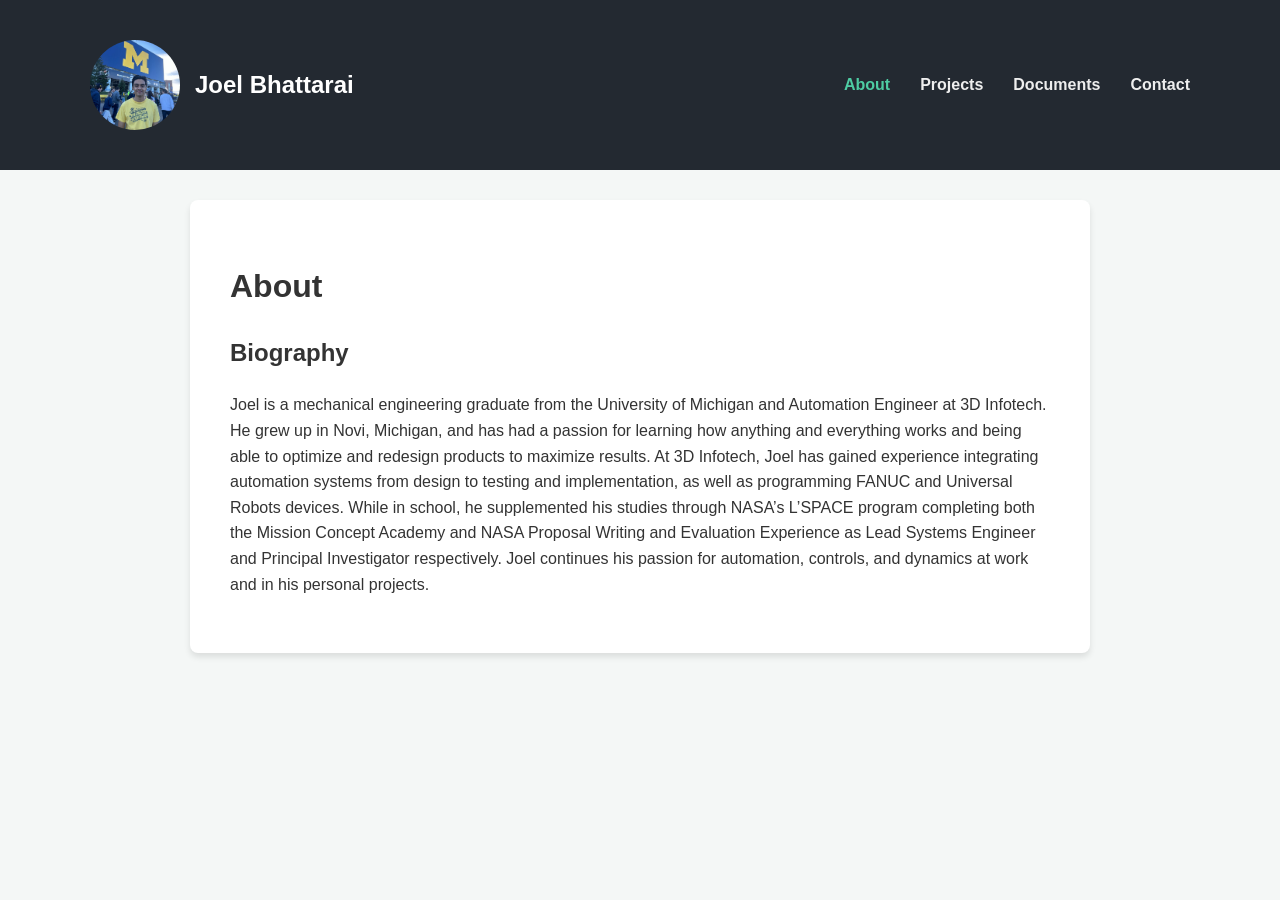
<file: index.html>
<!DOCTYPE html>
<html lang="en">
<head>
    <link rel="icon" type="image/png" href="favicon.png">
    <meta charset="UTF-8">
    <meta name="viewport" content="width=device-width, initial-scale=1.0">
    <title>About | Joel Bhattarai</title>
    <link rel="stylesheet" href="style.css">
</head>
<body>
   <nav>
    <div class="nav-container">
        <div class="branding">
            <img src="profile.jpg" alt="Joel" class="profile-pic">
            <span class="logo-text">Joel Bhattarai</span>
        </div>
        <button class="hamburger" aria-label="Toggle menu">
                <span></span>
                <span></span>
                <span></span>
            </button>
            <ul>
            <li><a href="index.html" class="active">About</a></li>
            <li><a href="projects.html">Projects</a></li>
            <li><a href="documents.html">Documents</a></li>
            <li><a href="contact.html">Contact</a></li>
        </ul>
    </div>
</nav>

    <main>
        <h1>About</h1>
        <h2>Biography</h2>
        <p>Joel is a mechanical engineering graduate from the University of Michigan and Automation Engineer at 3D Infotech. He grew up in Novi, Michigan, and has had a passion for learning how anything and everything works and being able to optimize and redesign products to maximize results. At 3D Infotech, Joel has gained experience integrating automation systems from design to testing and implementation, as well as programming FANUC and Universal Robots devices. While in school, he supplemented his studies through NASA’s L’SPACE program completing both the Mission Concept Academy and NASA Proposal Writing and Evaluation Experience as Lead Systems Engineer and Principal Investigator respectively. Joel continues his passion for automation, controls, and dynamics at work and in his personal projects.</p>
    </main>
    <script src="script.js"></script>
</body>
</html>
</file>
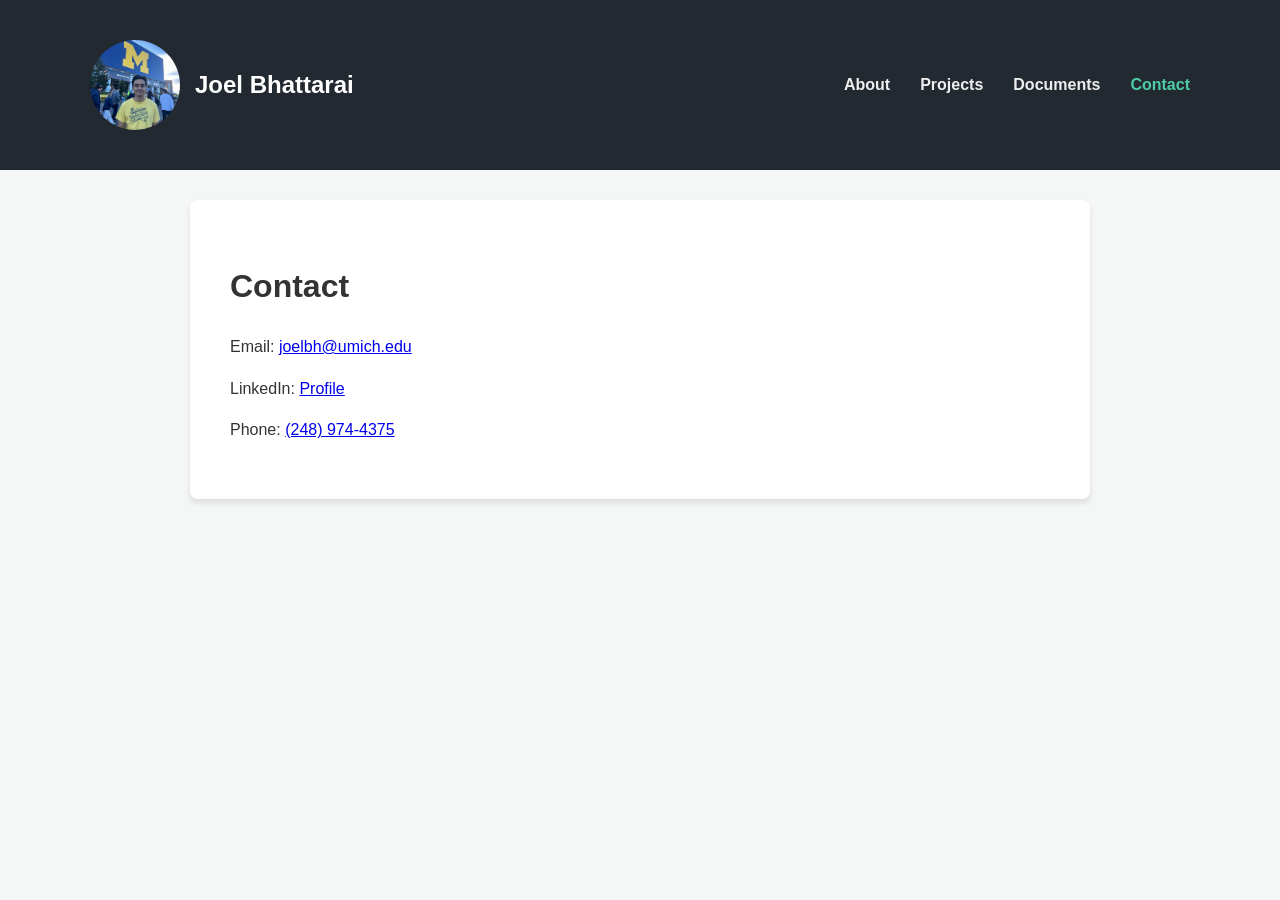
<file: contact.html>
<!DOCTYPE html>
<html lang="en">
<head>
    <link rel="icon" type="image/png" href="favicon.png">
    <meta charset="UTF-8">
    <meta name="viewport" content="width=device-width, initial-scale=1.0">
    <title>Contact | Joel Bhattarai</title>
    <link rel="stylesheet" href="style.css">
</head>
<body>
    <nav>
        <div class="nav-container">
            <div class="branding">
                <img src="profile.jpg" alt="Joel" class="profile-pic">
                <span class="logo-text">Joel Bhattarai</span>
            </div>
            <button class="hamburger" aria-label="Toggle menu">
                <span></span>
                <span></span>
                <span></span>
            </button>
            <ul>
                <li><a href="index.html">About</a></li>
                <li><a href="projects.html">Projects</a></li>
                <li><a href="documents.html">Documents</a></li>
                <li><a href="contact.html" class="active">Contact</a></li>
            </ul>
        </div>
    </nav>

    <main>
        <h1>Contact</h1>
        <p>Email: <a href="mailto:joelbh@umich.edu">joelbh@umich.edu</a></p>
        <p>LinkedIn: <a href="https://www.linkedin.com/in/joel-bhattarai/">Profile</a></p>
        <p>Phone: <a href="tel:+12489744375">(248) 974-4375</a></p>
    </main>

    <script src="script.js"></script>
</body>
</html>
</file>
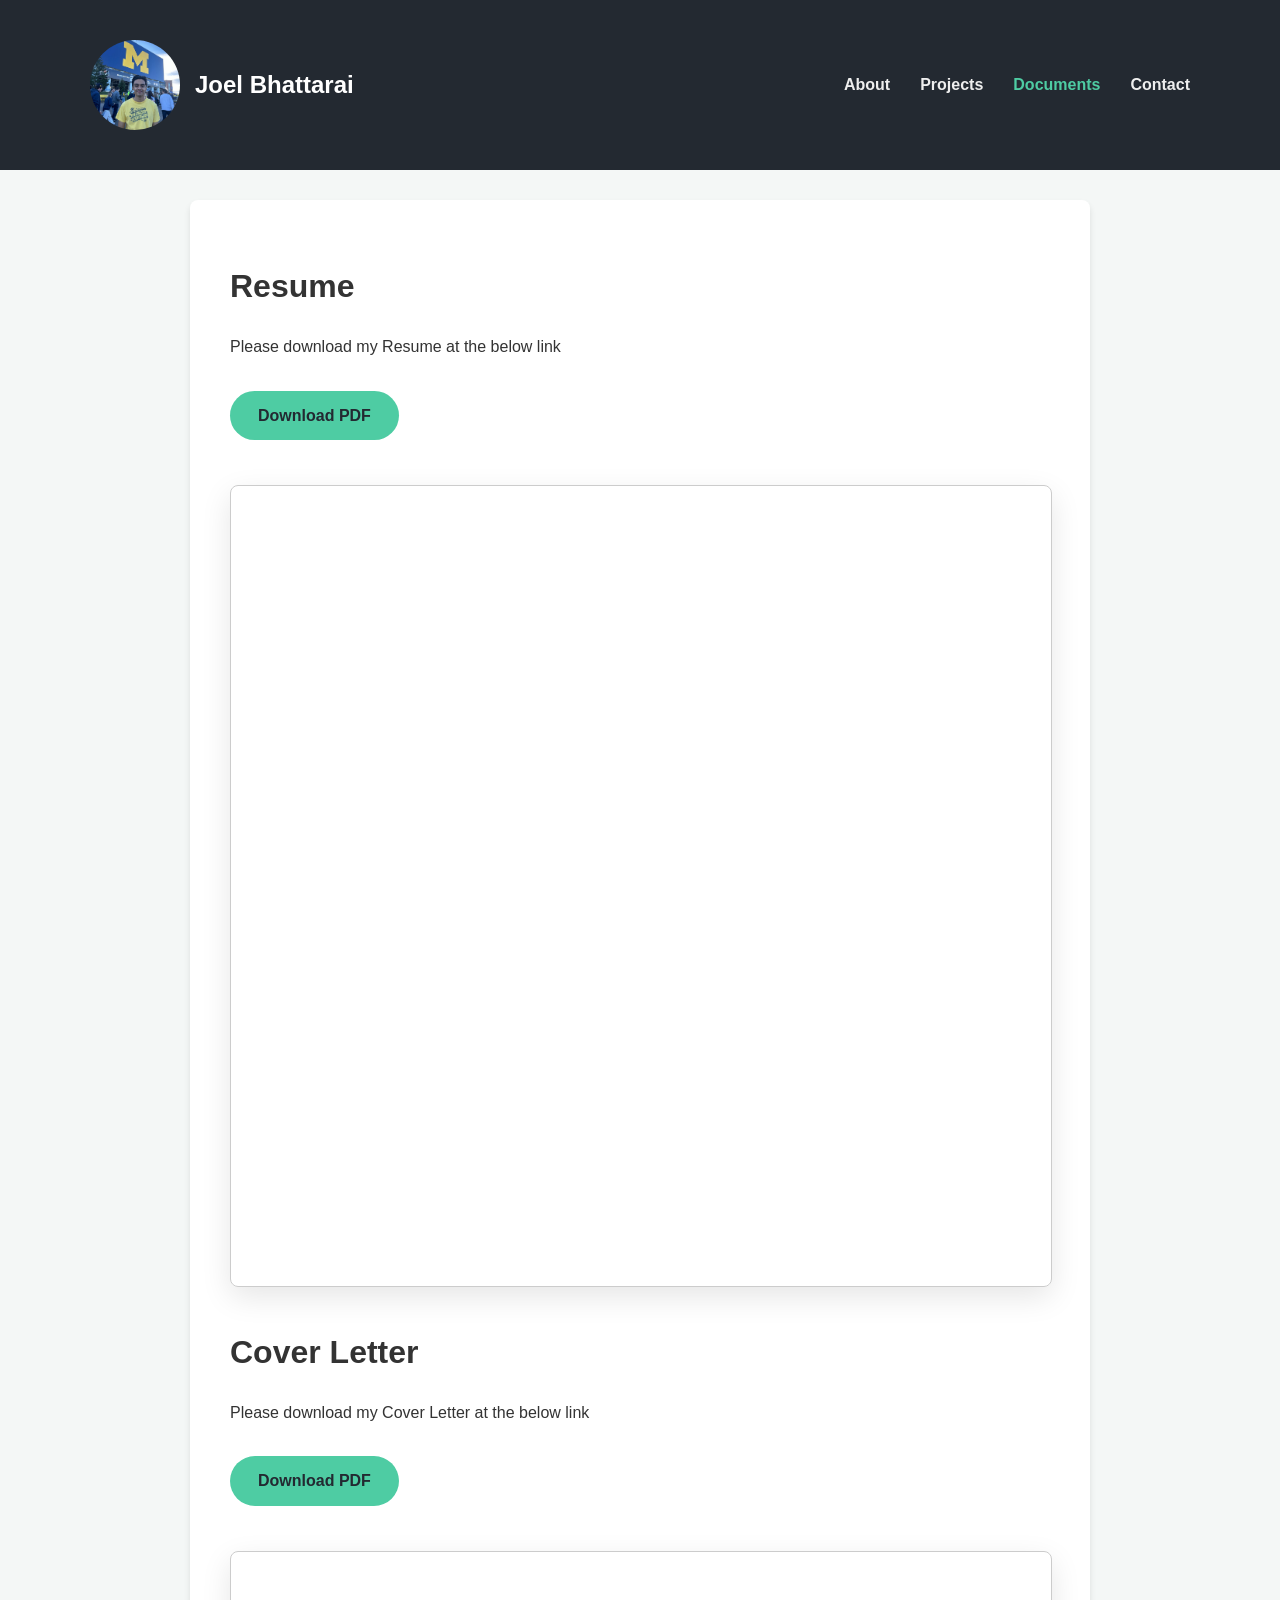
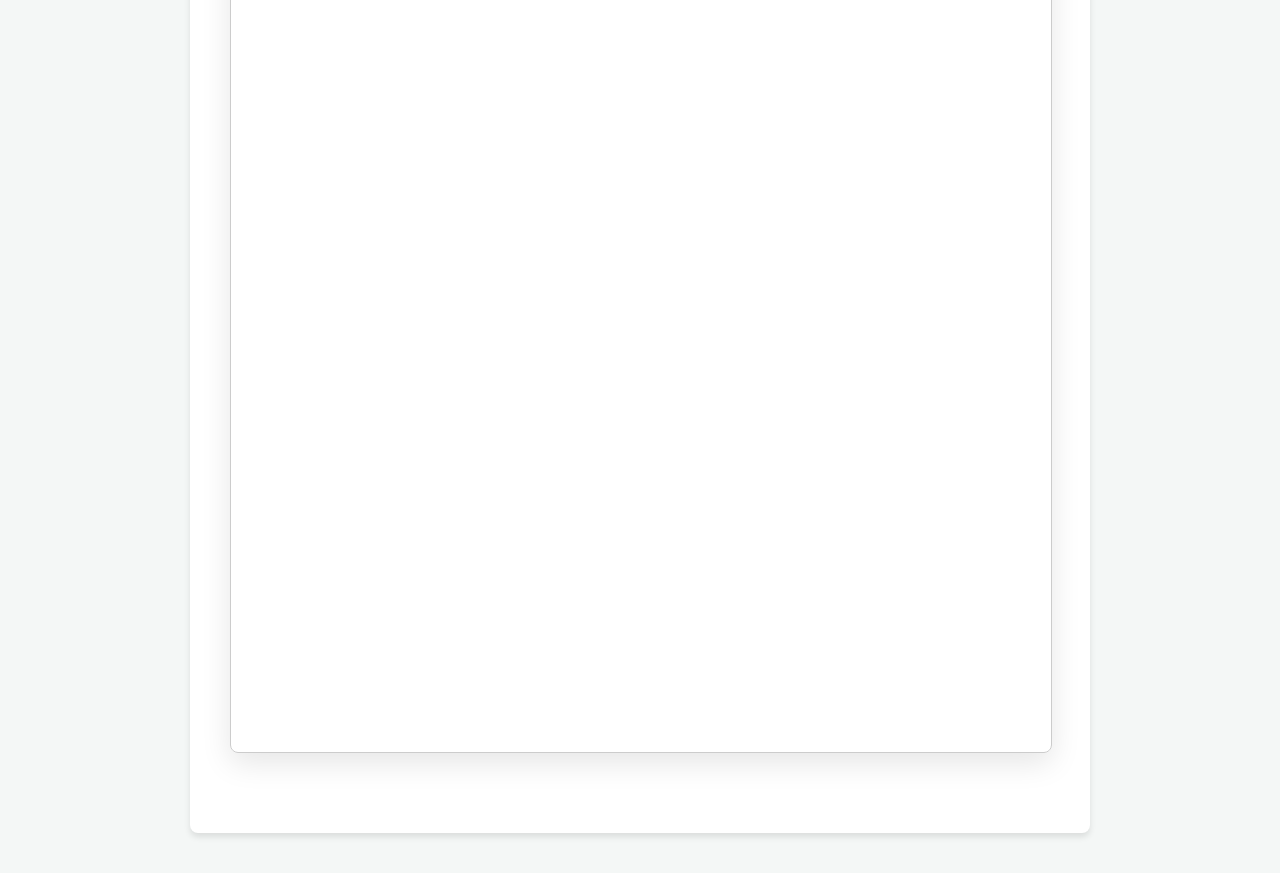
<file: documents.html>
<!DOCTYPE html>
<html lang="en">
<head>
    <link rel="icon" type="image/png" href="favicon.png">
    <meta charset="UTF-8">
    <meta name="viewport" content="width=device-width, initial-scale=1.0">
    <title>Documents | Joel Bhattarai</title>
    <link rel="stylesheet" href="style.css">
</head>
<body>
    <nav>
        <div class="nav-container">
            <div class="branding">
                <img src="profile.jpg" alt="Joel" class="profile-pic">
                <span class="logo-text">Joel Bhattarai</span>
            </div>
            <button class="hamburger" aria-label="Toggle menu">
                <span></span>
                <span></span>
                <span></span>
            </button>
            <ul>
                <li><a href="index.html">About</a></li>
                <li><a href="projects.html">Projects</a></li>
                <li><a href="documents.html" class="active">Documents</a></li>
                <li><a href="contact.html">Contact</a></li>
            </ul>
        </div>
    </nav>

 <main>

      <h1>Resume</h1>
    <p>Please download my Resume at the below link</p>
    
    <a href="Joel_Bhattarai_Resume.pdf" class="btn">Download PDF</a>

    <div class="pdf-container">
        <iframe src="Joel_Bhattarai_Resume.pdf" width="100%" height="800px"></iframe>
    </div>
     
     <h1>Cover Letter</h1>
    <p>Please download my Cover Letter at the below link</p>
    
    <a href="Joel_Bhattarai_Cover_Letter.pdf" class="btn">Download PDF</a>

    <div class="pdf-container">
        <iframe src="Joel_Bhattarai_Cover_Letter.pdf" width="100%" height="800px"></iframe>
    </div>
     
    
</main>
    <script src="script.js"></script>
</body>
</html>
</file>
<file: style.css>
body {
    font-family: 'Inter', sans-serif;
    margin: 0;
    line-height: 1.6;
    background-color: #f4f7f6;
    color: #333;
    padding-top: 160px; 
}

nav {
    background: #232931;
    color: white;
    padding: 40px 2rem; 
    position: fixed;
    top: 0;
    width: 100%;
    z-index: 1000;
    transition: all 0.4s ease-in-out;
    box-sizing: border-box;
}

.nav-container {
    max-width: 1100px;
    margin: 0 auto;
    display: flex;
    justify-content: space-between; 
    align-items: center;
}

.branding {
    display: flex;
    align-items: center;
    gap: 15px;
}

.profile-pic {
    width: 90px;
    height: 90px;
    border-radius: 50%;
    object-fit: cover;
}

.logo-text {
    font-size: 1.5rem;
    font-weight: bold;
}

nav.shrunk {
    padding: 10px 2rem;  
    background: rgba(35, 41, 49, 0.98);
}

nav.shrunk .profile-pic {
    width: 45px; 
    height: 45px;
}

nav ul {
    list-style: none;
    display: flex;
    margin: 0;
}

nav li { margin-left: 30px; }

nav a {
    color: #eeeeee;
    text-decoration: none;
    font-weight: bold;
}

nav a:hover, .active {
    color: #4ecca3;
}

main {
    max-width: 900px;
    margin: 40px auto;
    padding: 40px;
    background: white;
    border-radius: 8px;
    box-shadow: 0 4px 6px rgba(0,0,0,0.1);
    box-sizing: border-box; 
}

.projects-wide {
    max-width: 95% !important; 
    width: 95% !important;
    margin: 40px auto !important; 
    padding: 60px 10% !important; 
    background: white !important;
    border-radius: 12px !important;
    box-shadow: 0 4px 20px rgba(0,0,0,0.08) !important;
    display: block !important;
}

.projects-header {
    text-align: center;     
    margin-bottom: 30px; 
}

.project-card {
    display: flex;
    align-items: center;
    justify-content: space-between; 
    margin-bottom: 180px; 
    width: 100%;
}

.project-card:nth-child(even) {
    flex-direction: row-reverse;
}

.project-image {
    flex: 0 0 50%; 
    max-width: 550px;
}

.project-image figure {
    margin: 0;
    padding: 0;
    display: flex;
    flex-direction: column;
    align-items: center;
    width: 100%;
}

.project-image img, 
.project-image video,
.project-image figure img,
.project-image figure video {
    width: 100%;
    height: 350px;
    border-radius: 15px;
    display: block;
    object-fit: contain; 
}

.project-image img, 
.project-image figure img {
    background: transparent; 
}

.project-image video,
.project-image figure video {
    background: #000; 
}

.project-content {
    flex: 0 0 40%; 
    max-width: 500px; 
    text-align: left; 
    display: flex;
    flex-direction: column;
    justify-content: center;
    align-items: flex-start;
}

.project-image figcaption {
    margin-top: 12px;
    font-size: 0.9rem;
    color: #666;
    font-style: italic;
    text-align: center;
}

.pdf-container {
    margin-top: 30px;
    margin-bottom: 40px;
    border: 1px solid #ccc;
    border-radius: 8px;
    overflow: hidden;
    box-shadow: 0 10px 30px rgba(0,0,0,0.1);
    width: 100%;
}

.pdf-container iframe {
    width: 100%;
    height: 800px;
    display: block;
    border: none;
}

.btn {
    display: inline-block;
    background-color: #4ecca3; 
    color: #232931;            
    padding: 12px 28px;
    text-decoration: none;
    border-radius: 50px;      
    font-weight: bold;
    margin-top: 15px;
    margin-bottom: 15px;
    transition: all 0.3s ease;
}

.btn:hover {
    background-color: #45b691; 
    transform: translateY(-3px); 
    color: #ffffff;
}

.hamburger {
    display: none;
    background: none;
    border: none;
    cursor: pointer;
    padding: 10px;
    z-index: 1001;
}

.hamburger span {
    display: block;
    width: 25px;
    height: 3px;
    background: #eeeeee;
    margin: 5px 0;
    border-radius: 3px;
    transition: all 0.3s ease;
}

@media (max-width: 768px) {
    body {
        padding-top: 80px;
    }

    nav {
        padding: 15px 1rem;
    }

    nav.shrunk {
        padding: 10px 1rem;
    }

    .profile-pic {
        width: 45px;
        height: 45px;
    }

    nav.shrunk .profile-pic {
        width: 35px;
        height: 35px;
    }

    .logo-text {
        font-size: 1.1rem;
    }

    .hamburger {
        display: block;
    }

    nav ul {
        display: none;
        flex-direction: column;
        position: absolute;
        top: 100%;
        left: 0;
        right: 0;
        background: #232931;
        padding: 20px 0;
        text-align: center;
        box-shadow: 0 4px 6px rgba(0,0,0,0.2);
    }

    nav ul.nav-open {
        display: flex;
    }

    nav li {
        margin: 0;
        padding: 12px 0;
    }

    nav a {
        font-size: 1.1rem;
    }

    main {
        margin: 20px 15px;
        padding: 25px 20px;
    }

    .projects-wide {
        padding: 30px 5% !important;
        margin: 20px 10px !important;
        width: auto !important;
        max-width: none !important;
    }

    .project-card, .project-card:nth-child(even) {
        flex-direction: column;
        text-align: center;
        gap: 30px;
        margin-bottom: 80px;
    }

    .project-image, .project-content {
        max-width: 100%;
        flex: 1;
    }

    .project-image img,
    .project-image video,
    .project-image figure img,
    .project-image figure video {
        height: auto;
        max-height: 300px;
    }

    .pdf-container iframe {
        height: 500px;
    }
}

@media (min-width: 769px) and (max-width: 900px) {
    .project-card, .project-card:nth-child(even) {
        flex-direction: column;
        text-align: center;
        gap: 40px;
        margin-bottom: 100px;
    }
    .project-image, .project-content {
        max-width: 100%;
        flex: 1;
    }
}
</file>
